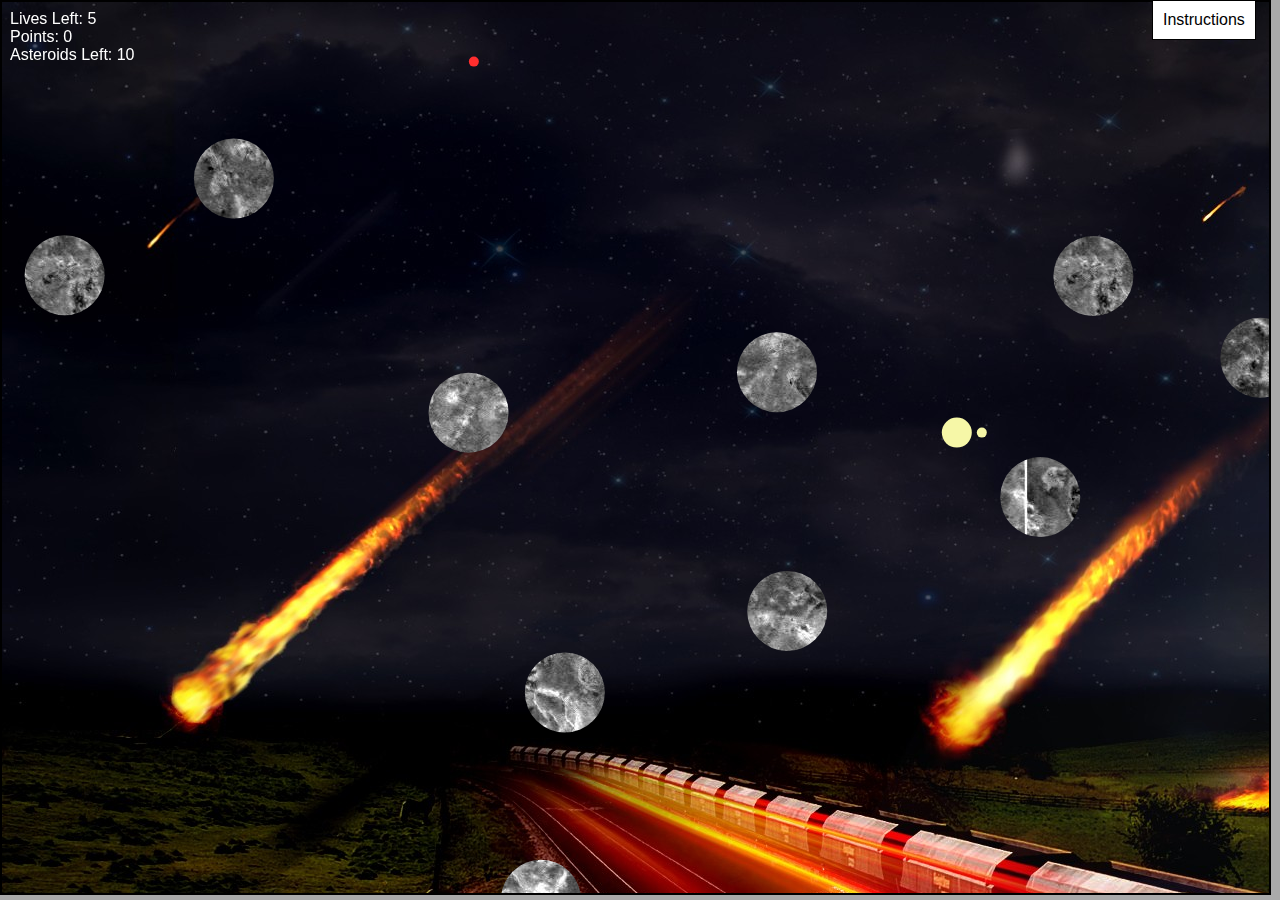
<file: index.html>
<!DOCTYPE html>
<html>

<head>
  <title>Asteroids</title>


</head>

<body class="group">

  <div class="game-canvas group">
    <button class='display-instructions'>Instructions
    <p class="instructions">
      The up/down arrows will change your thrust while the left/right arrows will change your directions. The spacebar will fire and the enter key will pause the game. You will begin the game invulnerable, and you won't be able to fire until your invulnverability turns off.
    </p>
  </button>
    <ul class="hud">

    </ul>

  <canvas id="game-canvas"></canvas>

  <section class="info-sidebar group">




  </section>
</div>

  <script src="jquery-2.1.1.js"></script>
<script src = lib/game.js> </script>
<script src = lib/gameView.js> </script>
<script src = lib/utils.js> </script>
<script src = lib/movingObject.js> </script>
<script src = lib/asteroid.js> </script>
<script src = lib/bullet.js> </script>
<script src = lib/ship.js> </script>
<script src = lib/powerup.js> </script>

<LINK REL=StyleSheet HREF="./lib/asteroids.css">

<script>
  var canvasEl = document.getElementById("game-canvas");

  canvasEl.height = (window.innerHeight)*.99;
  canvasEl.width = (window.innerWidth)*.99;

  var game = new Asteroids.Game(canvasEl.width, canvasEl.height, 10)
  new Asteroids.GameView(canvasEl, game).start()
</script>
</body>
</html>
</file>
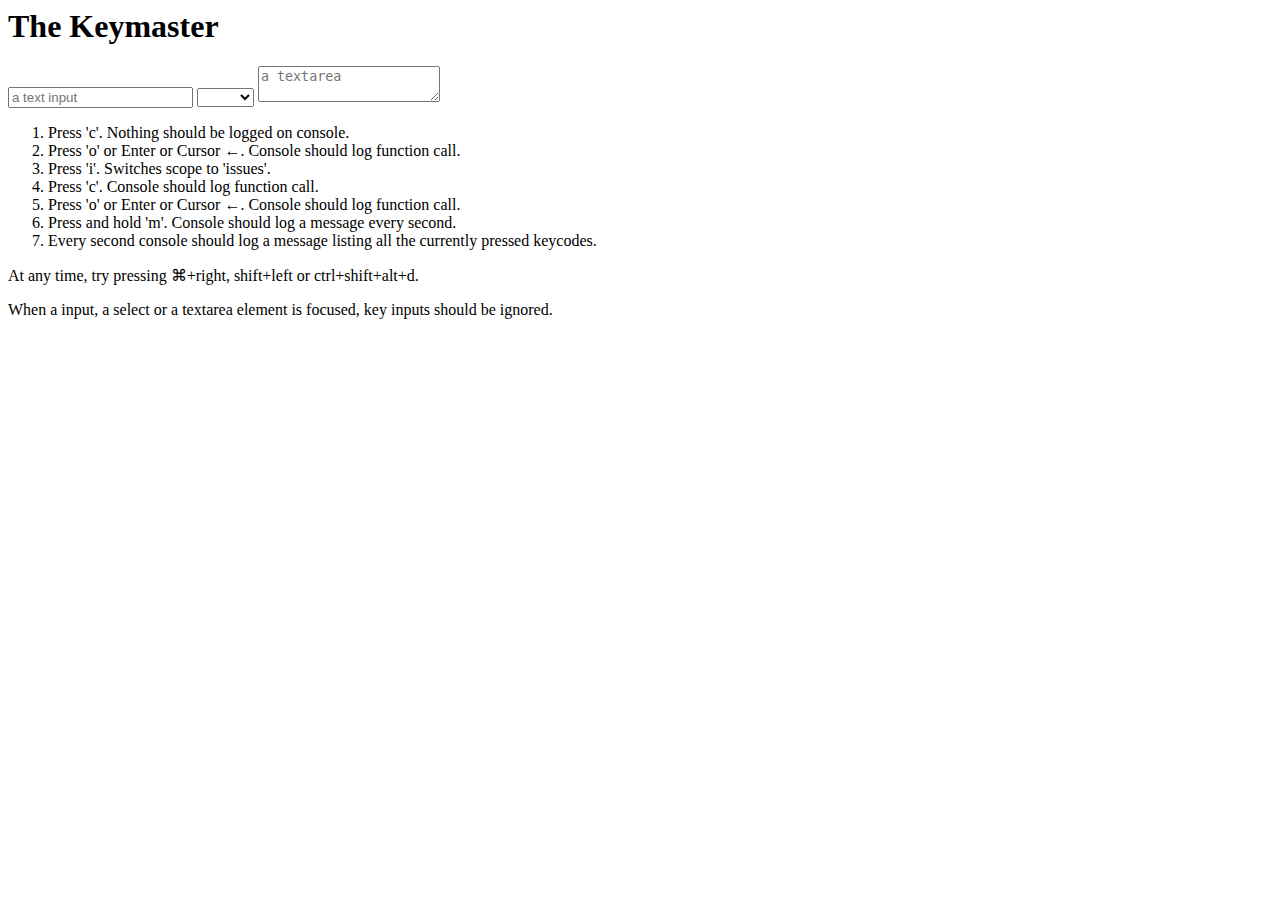
<file: test.html>
<!html>
<head>
  <title>The Keymaster</title>
  <meta http-equiv="content-type" content="text/html; charset=utf-8" />
</head>
<body>
  <script src="keymaster.js"></script>

  <h1>
    The Keymaster
  </h1>

  <input type="text" placeholder="a text input"/>
  <select><option></option><option>select</option></select>
  <textarea placeholder="a textarea"></textarea>

  <ol>
    <li>Press 'c'. Nothing should be logged on console.</li>
    <li>Press 'o' or Enter or Cursor &larr;. Console should log function call.</li>
    <li>Press 'i'. Switches scope to 'issues'.</li>
    <li>Press 'c'. Console should log function call.</li>
    <li>Press 'o' or Enter or Cursor &larr;. Console should log function call.</li>
    <li>Press and hold 'm'. Console should log a message every second.</li>
    <li>Every second console should log a message listing all the currently pressed keycodes.</li>
  </ol>

  <p>
    At any time, try pressing ⌘+right, shift+left or ctrl+shift+alt+d.
  </p>
  
  <p>
    When a input, a select or a textarea element is focused, key inputs should be ignored.
  </p>

  <script>
    key('c', 'issues', function(){
     console.log('c/issues');
    });

    key('command+r, ctrl+r', 'issues', function(){
      console.log('Hijacked Command+R or Ctrl+R, damn!');
      return false;
    });
    
    key('i', function(){
      key.setScope('issues');
      console.log('Switched to "issues" scope. Command+R or Ctrl+R is now no longer reloading...');
    });
    
    key('i', function(){
      console.log('(example of multiple assignment)');
    });

    key('o, enter, left', function(){
      console.log('o, enter or left pressed!');
    });

    key('ctrl+c', function(){
      console.log('this is not the command line');
    });

    key('⌘+right,shift+left,ctrl+shift+alt+d', function(event){
      console.log('command+right, or shift+left, or ctrl+shift+alt+d');
      console.log('here is the event: ', event);
      console.log('key.control', key.control);
      console.log('key.ctrl', key.ctrl);
      console.log('key.shift', key.shift);
      console.log('key.alt', key.alt);
      console.log('key["⌘"]', key["⌘"]);
      return false; // prevent default && stop propagation
    });

    key('⌘+x, ctrl+x', function(event, handler){
      console.log(handler.shortcut, handler.scope);
      return false;
    });

    key('/', function(){ console.log('/') });
    key('shift+]', function(){ console.log('shift+]') });

    setInterval(function () { 
        console.log('All keys currently down: ' + key.getPressedKeyCodes());
        if (key.isPressed(77)) {
            console.log('M key is currently down');
        }
    }, 1000);

    // document.onkeydown = function(event){
    //  console.log(event.keyCode);
    // }
  </script>
</body>
</html>
</file>
<file: lib/asteroids.css>
/* --- RESET --- */

html, body, header, nav, h1, a, ul, li,
strong, main, section, img, div, h2, p,
form, fieldset, label, input, textarea,
button, article, footer, small, canvas {
  margin: 0;
  padding: 0;
  border: 0;
  outline: 0;
  font: inherit;
  box-sizing: inherit;
  text-align: inherit;
  text-decoration: inherit;
  vertical-align: inherit;
  color: inherit;
  background: transparent;
  font-family: sans-serif;
}

ul {
  list-style: none;
}

input, textarea {
  background: #ccc;
  color: #000
}



/* --- CLEARFIX --- */

.group:after {
  content: "";
  clear: both;
  display: block;
}

/* --- BOARD --- */

.game-canvas {
  position: relative;
  height: 90%;
  width: 90%;

}

.hud {
  position: absolute;
  color: #fff;
  top: 10px;
  left: 10px;
}

#game-canvas {
  background-image: url('./asteroid_storm.jpeg');
  border: 2px solid black;
  float: left
}

.info-sidebar {
  float: left;

  width: 100%;

}

.stats {
  float: left
}

.instructions {
  float: left;
  position: absolute;
  display: none;
  width: 500px;
  border: 2px solid black;
  background: #ccc;
  right: 0;
}

.display-instructions {
  position: absolute;
  left: 100%;
  float: right;
  background: #fff;
  padding: 10px;
  border: 1px solid black;
}

.display-instructions:hover .instructions {
  display: block;
  z-index: 1;
}


body {
  background: #aaa
}

.you-win {
  position: absolute;
  height: 50%;
  width: 50%;
  left: 35%;
  top: 25%;
  background: -webkit-linear-gradient(left, #ff0000,
#ff1919,
#ff3232,
#ff4c4c,
#ff6666,
#ff7f7f,
#ff9999,
#ffb2b2,
#ffcccc,
#ffe5e5,
#ffffff);
  opacity: .9;
  border-radius: 30px;
}

.text {
  position: relative;
  text-align: center;
  top: 40%;
  font-weight: bold;
}


.new-game {
  padding: 10px;
  border: 1px solid #000;
  border-radius: 5px;
  background: red;

}

.title {
  font-size: 36px;
  text-align: center;
}
</file>
